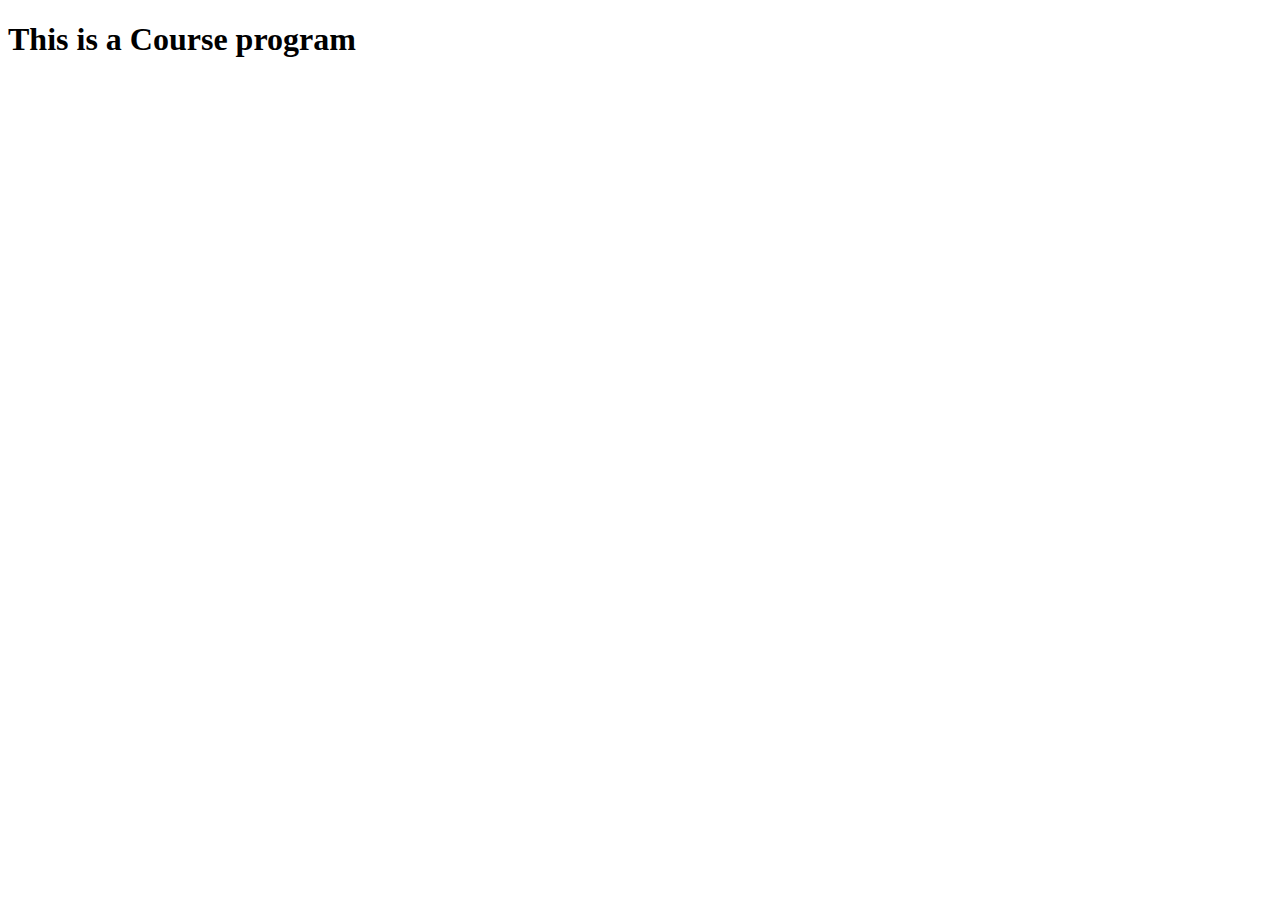
<file: course/index.html>
<!DOCTYPE html>
<html lang="en">
<head>
    <meta charset="UTF-8">
    <meta http-equiv="X-UA-Compatible" content="IE=edge">
    <meta name="viewport" content="width=device-width, initial-scale=1.0">
    <title>Document</title>
    <script src="script.js"></script>
</head>
<body>
    <h1>This is a Course program</h1>


</body>
</html>
</file>
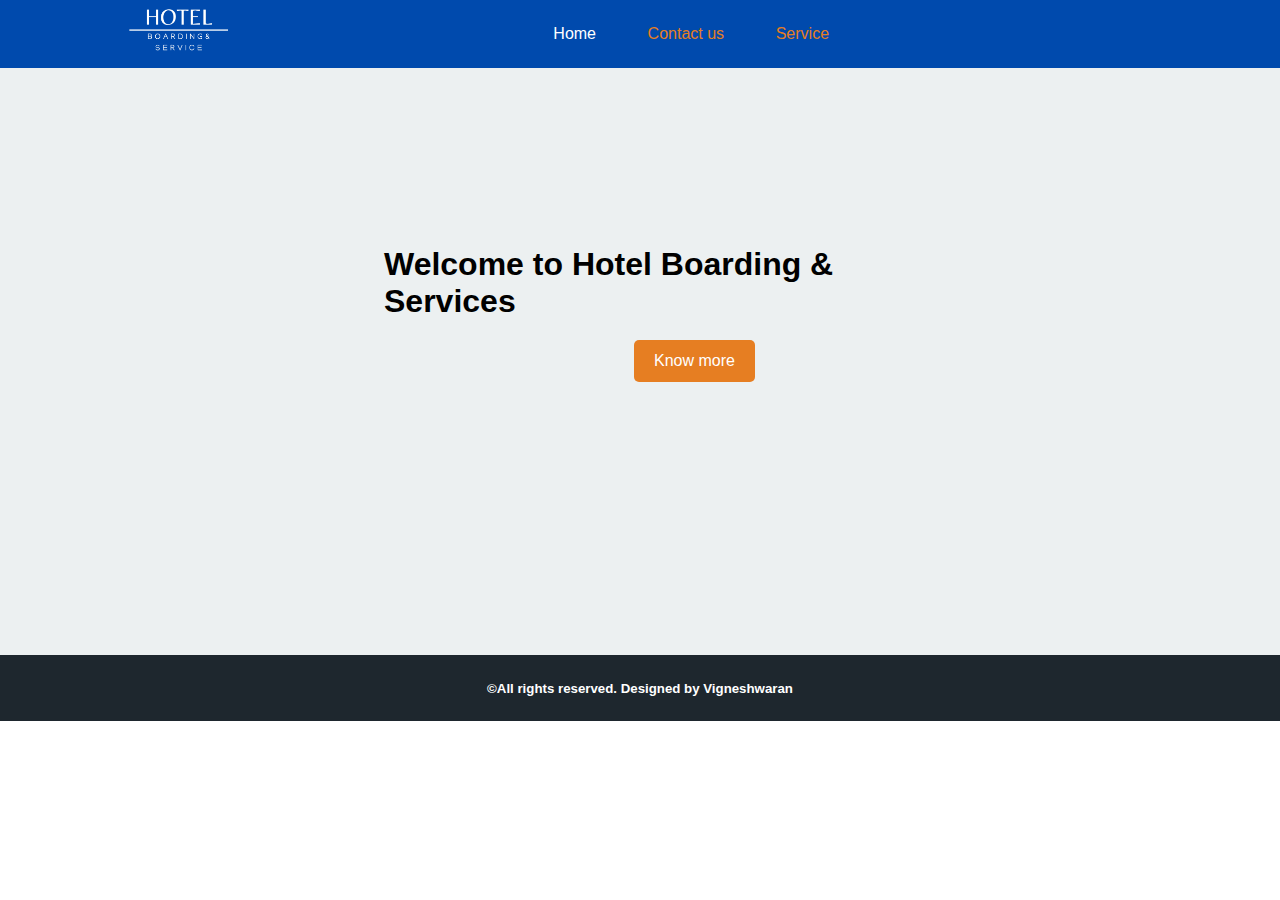
<file: Task1/index.html>
<!DOCTYPE html>
<html lang="en">
<head>
    <meta charset="UTF-8">
    <meta http-equiv="X-UA-Compatible" content="IE=edge">
    <meta name="viewport" content="width=device-width, initial-scale=1.0">
    <title>Hotel</title>
    <link href="style.css" rel="stylesheet" />

</head>
<body>
                            <!-- Navbar starts here -->
        <section class="main-content" style="background-color: #004AAD;">
             <div class="container1">
                <div class="logo">
                    <img src="logo.png" alt="Hotel logo" class="img-responsive" />
                </div>


                <div class="menu text-center">
                   
                    <ul>
                        <li><a href="index.html" style="color:white" >Home</a></li>
                        <li>&nbsp;&nbsp;&nbsp;&nbsp;&nbsp;&nbsp;<a href="contacts.html" >Contact us</a></li>
                        <li>&nbsp;&nbsp;&nbsp;&nbsp;&nbsp;&nbsp;<a href="service.html" >Service</a></li>
                    </ul>


                </div>
             </div>
             <div class="clearfix"></div>
            </div>
        </section>
                                             <!-- Navbar ends here -->

                               <!--  Main section starts here -->
        <section class="main" style="background-color: #ecf0f1">
            <div class="container">
               </div>
               <div class="container">
                 <h1 id="home">Welcome to Hotel Boarding & Services<br>
                    <a href="know-more.html"><button id="btn-1">Know more</button></a>
                 </h1>
            </div>



            <div class="container">
            </div><div class="container">
            </div><div class="container">
            </div><div class="container">
            </div><div class="container">
            </div><div class="container">
            </div><div class="container">
           
            </div>
            <div class="clear-fix"></div>
            </section>

                             <!-- Main section ends here -->

                                      <!-- Footer starts here -->
             <section class="footer text-center text-white" style="background-color: #1e272e;">
                <div class="container"style="padding:2%;">
                    <h5>&copy;All rights reserved. Designed by Vigneshwaran</h5>
                </div>
            </section>
             <!-- Footer ends here -->

                            
    
</body>
</html>
</file>
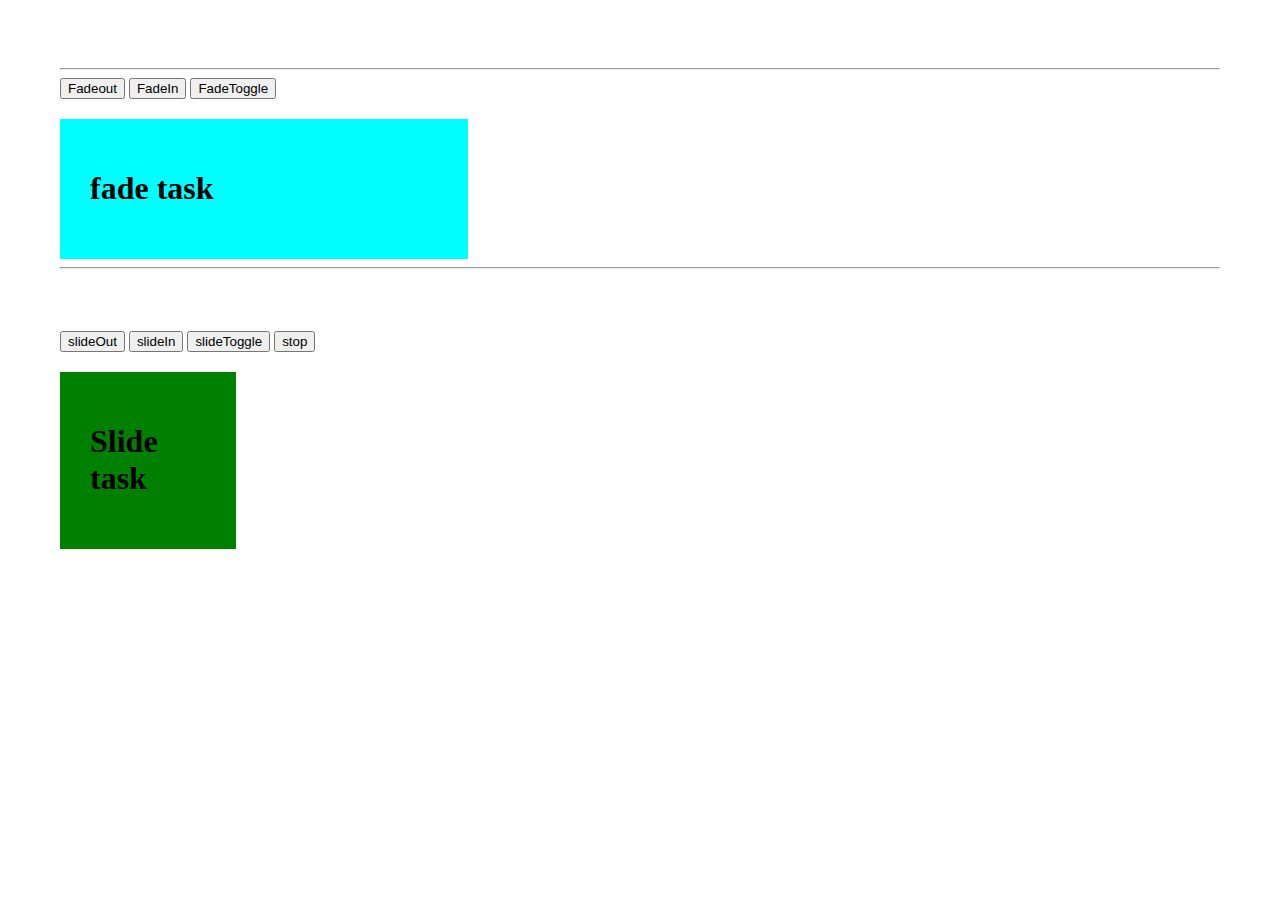
<file: task5.html>
<!DOCTYPE html>
<html lang="en">
<head>
    <meta charset="UTF-8">
    <meta http-equiv="X-UA-Compatible" content="IE=edge">
    <meta name="viewport" content="width=device-width, initial-scale=1.0">
    <title>Document</title>
    <script src="jquery-3.7.0.js"></script>
</head>
<body>
  
    <hr/>
   <button id="fadeOut">Fadeout</button>
   <button id="fadeIn">FadeIn</button>
   <button id="fadeToggle">FadeToggle</button>
   <br/>
   
    <div class="container1">
        <h1>fade task</h1>
    </div>
    <hr/>
<br/>
<br/>
<br/>


    <button id="slideOut">slideOut</button>
   <button id="slideIn">slideIn</button>
   <button id="slideToggle">slideToggle</button>
   <button id="stop">stop</button>

    <div class="container2">
        <h1>Slide task</h1>
    </div>

    






    <script>
            $(document).ready( function)


    </script>
    
   <style>
      body{
        margin: 30px;
        padding:30px;

      }
      .container1{
        margin-top: 20px;
        width:30%;
        padding: 30px;
        background-color: aqua;
        align-items: center;
      }
      .container2{
        margin-top: 20px;
        width:10%;
        padding: 30px;
        background-color:green;
        align-items: center;
      }
   </style>



</body>
</html>
</file>
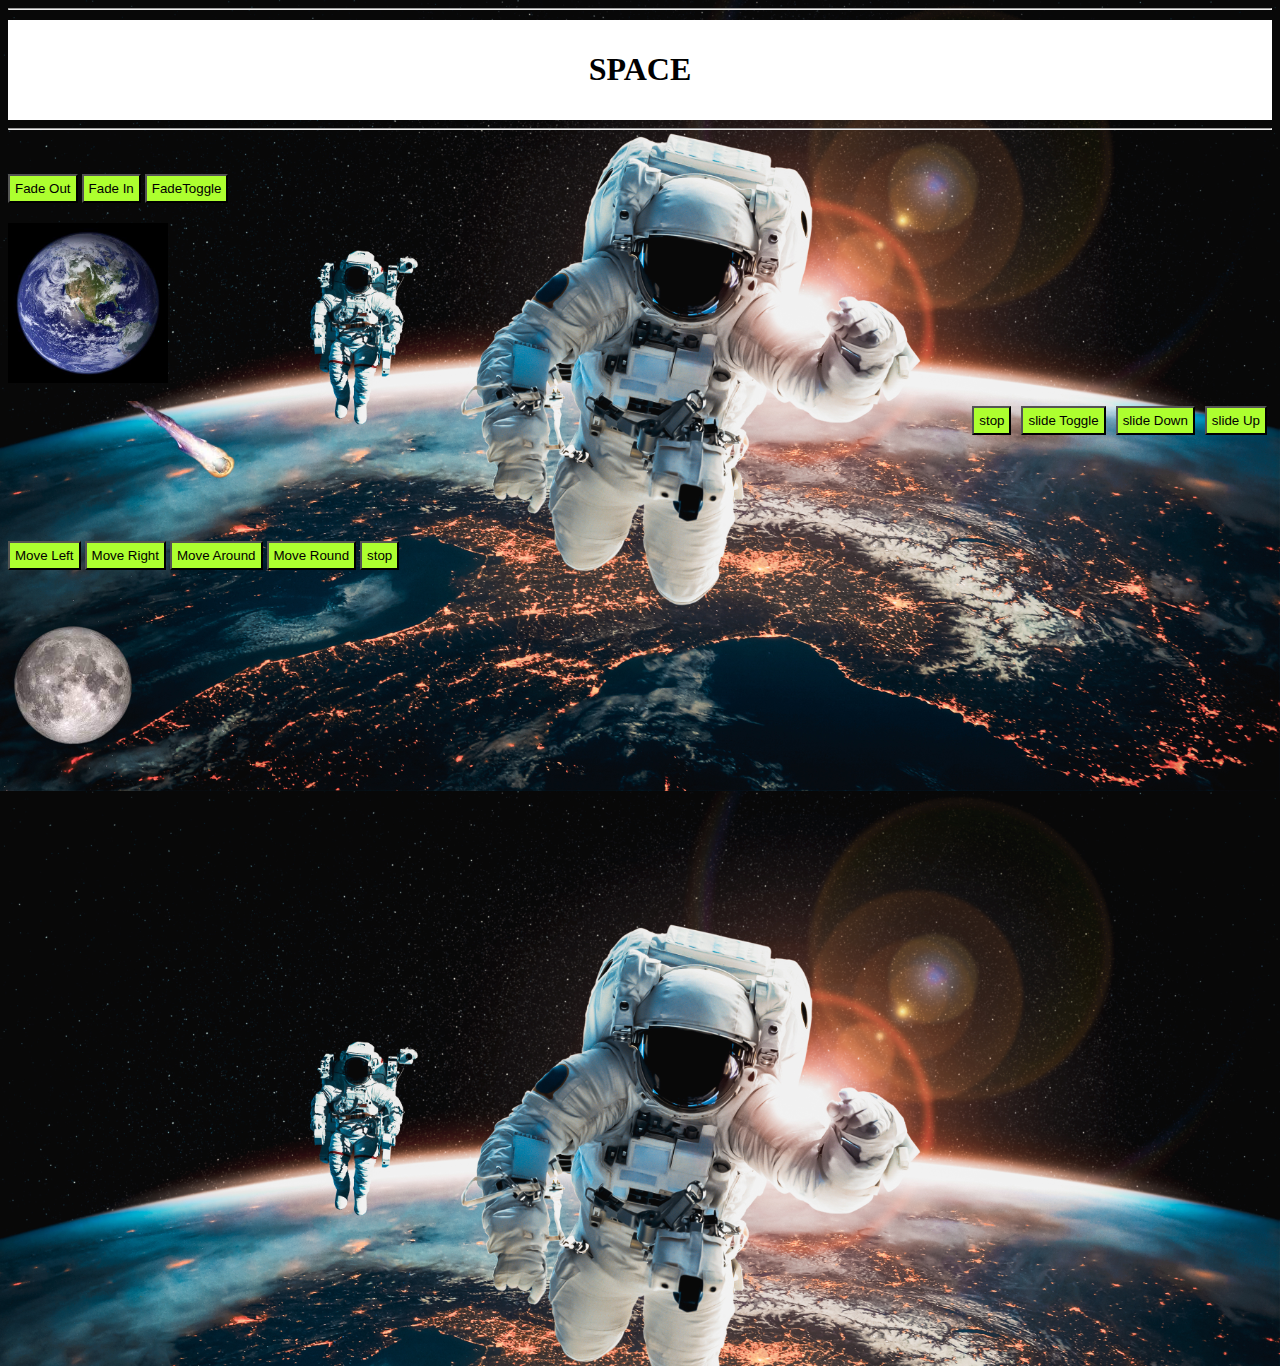
<file: Jquery-task5/task5.html>
<!DOCTYPE html>
<html lang="en">
<head>
    <meta charset="UTF-8">
    <meta http-equiv="X-UA-Compatible" content="IE=edge">
    <meta name="viewport" content="width=device-width, initial-scale=1.0">
    <title>Document</title>
    <script src="jquery-3.7.0.js"></script>
</head>
<body style="min-height: 150vh; background-image: url(img/astronaut-spaceman-do-spacewalk.jpg); background-size: contain;
">
  <hr/> 
  <div class="container">
    <h1>SPACE</h1>

</div>
<hr/> 
  
  <br>
  <br>
   <button id="fade-Out">Fade Out</button>
   <button id="fade-In">Fade In</button>
   <button id="fade-Toggle">FadeToggle</button>
   <br/>
   
    <div class="container1">
    
    </div>
   
<br/>



    <button id="slide-Up" class="right">slide Up</button>
   <button id="slide-Down" class="right">slide Down</button>
   <button id="slide-Toggle" class="right">slide Toggle</button>
   <button id="stop" class="right">stop</button>
   
   <div class="container2">
  </div>
    


    <button id="move-Left">Move Left</button>
   <button id="move-Right">Move Right</button>
   <button id="move-Around">Move Around</button>
   <button id="move-Round">Move Round</button>
   <button id="stop1">stop</button>

   <div class="container3">
</div>






    <script>

                      // container 1

            $(document).ready(function(){
              

              // fade out
              $('#fade-Out').click(function(){
                $('.container1').fadeOut(1000);
              });

              //fade in
              $('#fade-In').click(function(){
                $('.container1').fadeIn();
              });

              //fade toggle
              $('#fade-Toggle').click(function(){
                $('.container1').fadeToggle(1000);
              });


                       // container 2

              //slide up
              $('#slide-Up').click(function(){
                $('.container2').slideUp(1000);
              });

              //slide down
              $('#slide-Down').click(function(){
                $('.container2').slideDown(1000);
              });

              //slide Toggle
              $('#slide-Toggle').click(function(){
                $('.container2').slideToggle(3000);
              });

              //stop
              $('#stop').click(function(){
                $('.container2').stop();
              });
              

                     //container 3

           
              //move right
             $('#move-Right').click(function(){
                    $('.container3').animate({
                         left: 500
                      });
             });

              //move left
              $('#move-Left').click(function(){
                    $('.container3').animate(
                      {
                         left: 0
                      });
             });

              //move around
              $('#move-Around').click(function(){

                var move_things = $('.container3');
                
                move_things.animate(
                  {
                    left:300,
                   
                  });

                move_things.animate(
                  {
                   
                    top:150
                  });
                
                  move_things.animate(
                  {
                   left:0,
                    top:150
                  });

                  move_things.animate(
                  {
                   left:0,
                    top:0
                  });
             });


            });

            // rotate like a planet 

            $(document).ready(function() {
              $('#move-Round').click(function(){
                 animateCircle();
              });

              //stop
              $('#stop1').click(function(){
                $('.container3').stop();
              });
              
         });     

       var phi = 0;     
       var int = 2 * (Math.PI) / 1000;     

       function animateCircle() {     

        phi = (phi >= 2 * (Math.PI)) ? 0 : (phi + int);     

        var $m = 350 - 150 * Math.cos(phi);     

        var $n = 200 - 150 * Math.sin(phi);     

        $(".container3").animate({
            marginLeft: $m + 'px',
            marginTop: $n + 'px'
        }, 1, animateCircle);     

    }


    </script>
    
   <style>
      /* body{
        margin: 30px;
        padding:30px;

      } */

      .container{
        margin-top: 10px;
        padding: 10px;
        color:black;
        background-color: white;
        text-align: center;

      }
      .container1{
        margin-top: 20px;
        width:30%;
        padding: 30px;
        height: 100px;
        background-image: url(img/earth.jpg);
        background-repeat: no-repeat;
         background-size: contain;

        align-items: center;
      }

      .container2{
        margin-bottom: 20px;
        margin-left: 80px;
        width:30%;
        padding: 30px;
        height: 60px;
        background-image: url(img/moon.png);
        background-repeat: no-repeat;
         background-size: contain;

      }

      button{
       padding: 5px;
       color: black;
       background-color: greenyellow;
      }
      .right{
        margin: 5px;
        float:right;
        
      }

      .container3{
        margin-top: 50px;
        width:30%;
        padding: 30px;
        height: 70px;
        background-image: url(img/noon_12.png);
        background-repeat: no-repeat;
         background-size: contain;
       
       
			position:relative;
        padding: 30px;
      }
      </style>



</body>
</html>
</file>
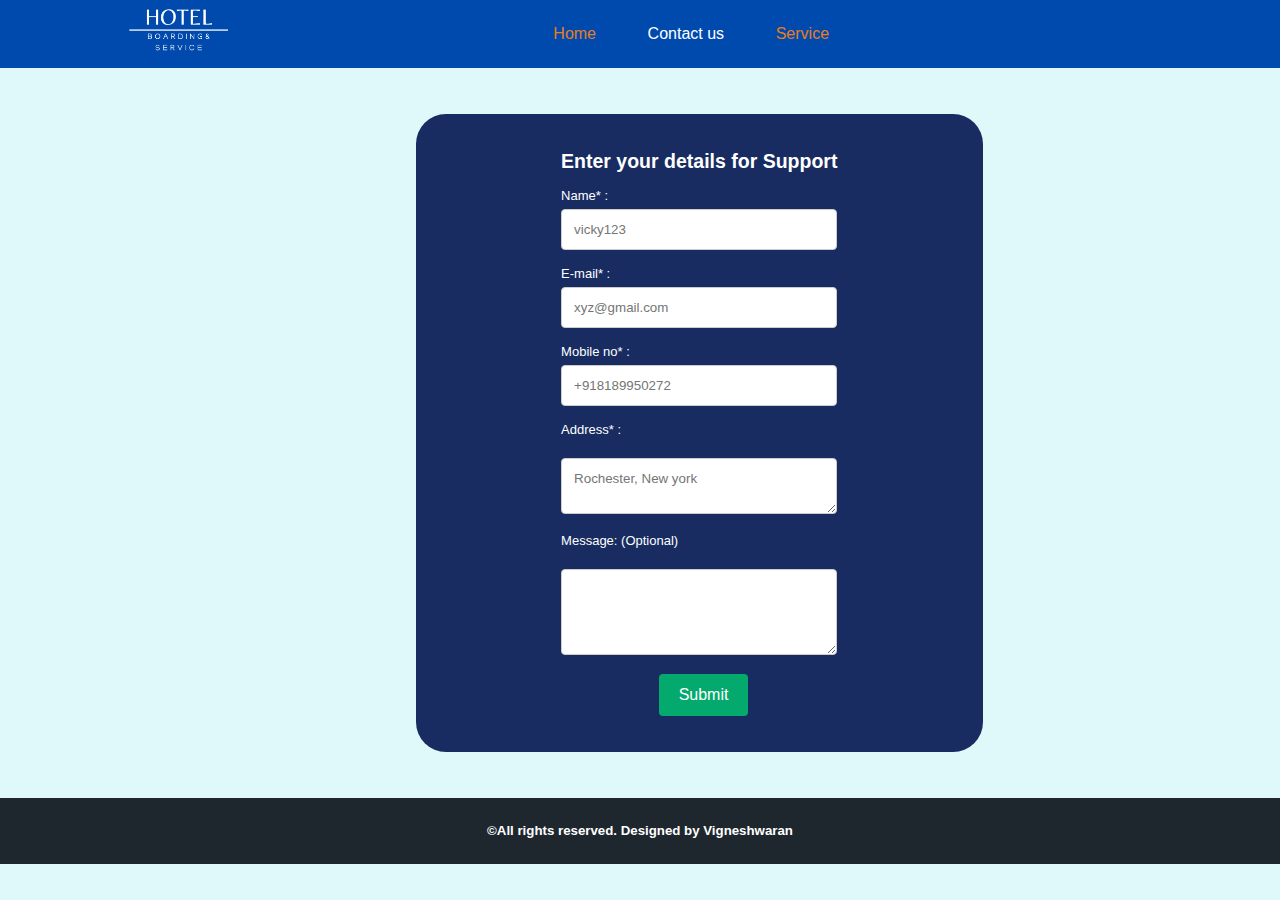
<file: Task1/contacts.html>
<!DOCTYPE html>
<html lang="en">
<head>
    <meta charset="UTF-8">
    <meta http-equiv="X-UA-Compatible" content="IE=edge">
    <meta name="viewport" content="width=device-width, initial-scale=1.0">
    <title>Hotel</title>
    <link href="style.css" rel="stylesheet" />

</head>
<body style="background-color: #dff9fb;">
                            <!-- Navbar starts here -->
        <section class="main-content" style="background-color: #004AAD;">
             <div class="container1">
                <div class="logo">
                    <img src="logo.png" alt="Hotel logo" class="img-responsive" />
                </div>


                <div class="menu text-center">
                   
                    <ul>
                        <li><a href="index.html" >Home</a></li>
                        <li>&nbsp;&nbsp;&nbsp;&nbsp;&nbsp;&nbsp;<a href="contacts.html"style="color:white" >Contact us</a></li>
                        <li>&nbsp;&nbsp;&nbsp;&nbsp;&nbsp;&nbsp;<a href="service.html" >Service</a></li>
                    </ul>


                </div>
             </div>
             <div class="clearfix"></div>
            </div>
        </section>
                                             <!-- Navbar ends here -->

                                           
                                             <!-- Main section starts here -->
                                             <section Style="margin-left: 370px;margin-top: 0px; ">
                                                <div class="card text-white text-size">
                                                <form method="post" action="msg.html" >
                                                    <h2 >Enter your details for Support</h2><br>
                                                    <div class="main" >
                                                    <label>Name* : </label>&nbsp;&nbsp;&nbsp;&nbsp;&nbsp;&nbsp;<br>
                                                    <input type="text" placeholder="vicky123" required><br>
                                                    <label>E-mail* : </label>&nbsp;&nbsp;&nbsp;&nbsp;&nbsp;&nbsp;<br>
                                                    <input type="email" placeholder="xyz@gmail.com" required><br>
                                                    <label>Mobile no* : </label>&nbsp;<br>
                                                    <input type="number" placeholder="+918189950272" required><br>
                                                    <label>Address* : </label><br>&nbsp;&nbsp;&nbsp;&nbsp;&nbsp;&nbsp;&nbsp;&nbsp;&nbsp;&nbsp;&nbsp;&nbsp;&nbsp;&nbsp;&nbsp;&nbsp;&nbsp;&nbsp;&nbsp;<br>
                                                    <textarea placeholder="Rochester, New york " rows="2"></textarea><br>
                                                    <label>Message: (Optional)</label><br>&nbsp;&nbsp;&nbsp;&nbsp;&nbsp;&nbsp;&nbsp;&nbsp;&nbsp;&nbsp;&nbsp;&nbsp;&nbsp;&nbsp;&nbsp;&nbsp;&nbsp;&nbsp;&nbsp;<br>
                                                    <textarea placeholder=""  rows="4"></textarea><br>
                                                    
                                                    &nbsp;&nbsp;&nbsp;&nbsp;&nbsp;&nbsp;&nbsp;&nbsp;&nbsp;&nbsp;&nbsp;&nbsp;&nbsp;&nbsp;&nbsp;&nbsp;&nbsp;&nbsp;&nbsp;&nbsp;&nbsp;&nbsp;&nbsp;&nbsp;&nbsp;&nbsp;
                                                     <input type="submit" id="btn-2" Value="Submit">
                                                    </div>
                                                
                                                </form>
                                            </div>
                                                <div class="clear-fix"></div>

                                            </section>
                                             <!-- Main section ends here -->

                                              <!-- Footer starts here -->
                                             <section class="footer text-center text-white" style="background-color: #1e272e;">
                                                <div class="container"style="padding:2%;">
                                                    <h5>&copy;All rights reserved. Designed by Vigneshwaran</h5>
                                                </div>
                                            </section>
                                             <!-- Footer ends here -->
</body>
</html>
</file>
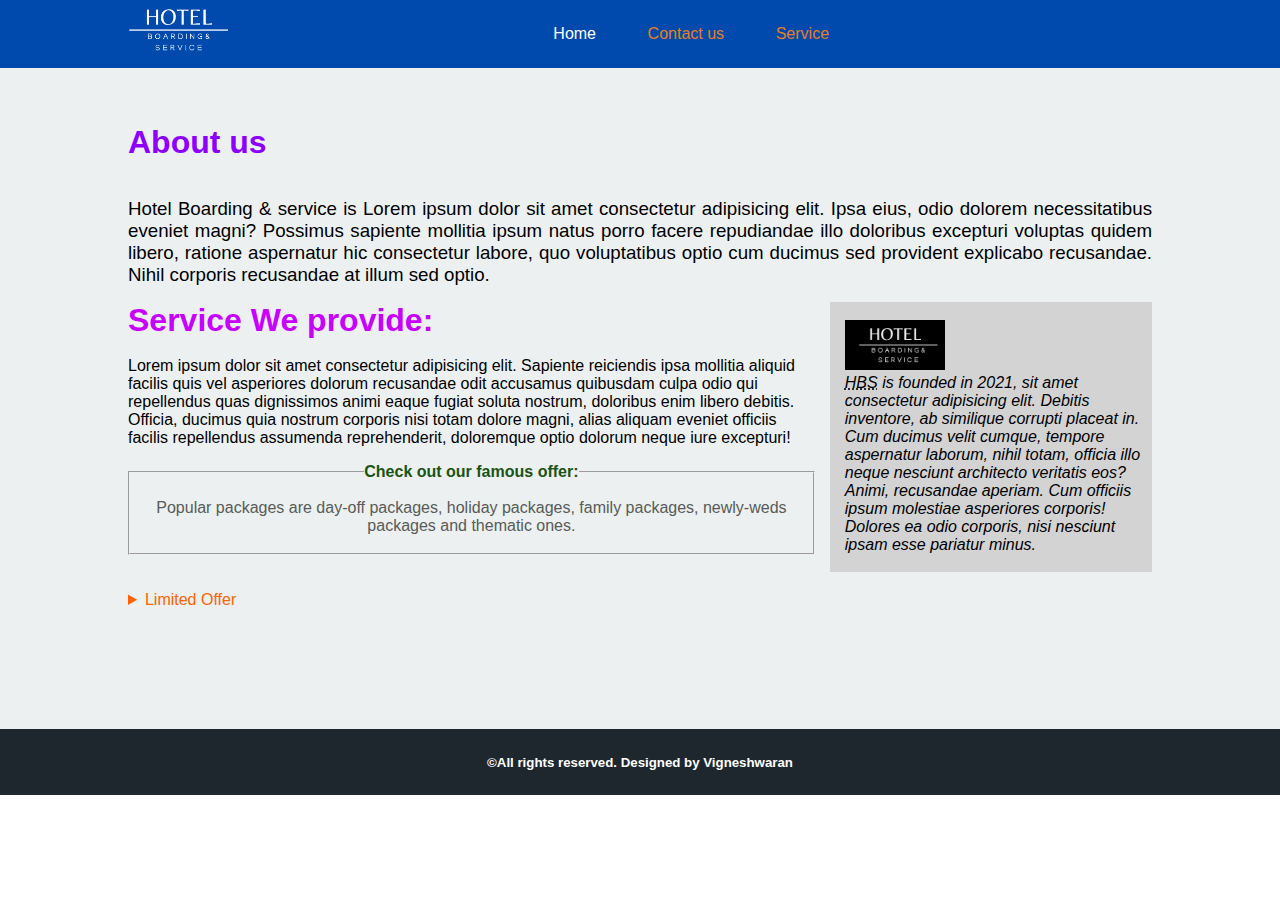
<file: Task1/know-more.html>
<!DOCTYPE html>
<html lang="en">
<head>
    <meta charset="UTF-8">
    <meta http-equiv="X-UA-Compatible" content="IE=edge">
    <meta name="viewport" content="width=device-width, initial-scale=1.0">
    <title>Hotel</title>
    <link href="style.css" rel="stylesheet" />

</head>
<body>
                            <!-- Navbar starts here -->
        <section class="main-content" style="background-color: #004AAD;">
             <div class="container1">
                <div class="logo">
                    <img src="logo.png" alt="Hotel logo" class="img-responsive" />
                </div>


                <div class="menu text-center">
                   
                    <ul>
                        <li><a href="index.html" style="color:white" >Home</a></li>
                        <li>&nbsp;&nbsp;&nbsp;&nbsp;&nbsp;&nbsp;<a href="contacts.html" >Contact us</a></li>
                        <li>&nbsp;&nbsp;&nbsp;&nbsp;&nbsp;&nbsp;<a href="service.html" >Service</a></li>
                    </ul>


                </div>
             </div>
             <div class="clearfix"></div>
            </div>
        </section>
                                             <!-- Navbar ends here -->

                               <!--  Main section starts here -->
        <section class="main" style="background-color: #ecf0f1">
            <div class="container">
               </div> </div><div class="container">
            </div><div class="container"></div>
               <div class="container">
                 <h1 class="text-left" style="color: #8c00ff;">About us<br><br>
                    
                 </h1>
                 <h3 style="font-weight: 100; text-align: justify;"><strong>Hotel Boarding & service</strong> is Lorem ipsum dolor sit amet consectetur adipisicing elit. Ipsa eius, odio dolorem necessitatibus eveniet magni? Possimus sapiente mollitia ipsum natus porro facere repudiandae illo doloribus excepturi voluptas quidem libero, ratione aspernatur hic consectetur labore, quo voluptatibus optio cum ducimus sed provident explicabo recusandae. Nihil corporis recusandae at illum sed optio.</h3>
            </div>
            <div class="container">
                <article>
                   
                    <aside><br>
                        <img src="new.png" width="100px" />
                        <p><abbr title="Hotel Boarding & Service">HBS</abbr> is founded in 2021, sit amet consectetur adipisicing elit. Debitis inventore, ab similique corrupti placeat in. Cum ducimus velit cumque, tempore aspernatur laborum, nihil totam, officia illo neque nesciunt architecto veritatis eos? Animi, recusandae aperiam. Cum officiis ipsum molestiae asperiores corporis! Dolores ea odio corporis, nisi nesciunt ipsam esse pariatur minus.</p>
                    <br>
                    </aside>

                    <h1 class="text-left" style="color: #c800ff; text-align: justify;">Service We provide:</h1><br>
                    <blockquote>
                        Lorem ipsum dolor sit amet consectetur adipisicing elit. Sapiente reiciendis ipsa mollitia aliquid facilis quis vel asperiores dolorum recusandae odit accusamus quibusdam culpa odio qui repellendus quas dignissimos animi eaque fugiat soluta nostrum, doloribus enim libero debitis. Officia, ducimus quia nostrum corporis nisi totam dolore magni, alias aliquam eveniet officiis facilis repellendus assumenda reprehenderit, doloremque optio dolorum neque iure excepturi!
                    </blockquote>
                </article>
           
            </div>
            <div class="container" >
                    <fieldset>

                    <legend style="text-align: center; color: rgb(26, 84, 18); font-weight: bolder;" >Check out our famous offer:</legend><br>
                    <blockquote style="text-align: center; color: #585b57;">
                        Popular packages are day-off packages, holiday packages, family packages, newly-weds packages and thematic ones.
                    </blockquote>
                   <br>
                </fieldset>
                <br>
                <br>
                <details>
                    <summary style="color:rgb(255, 99, 1);">Limited Offer</summary><br>
                    <p style="margin-left: 30px;">
                          Day-off packages - $400<br>
                          Holiday packages - $500<br>
                          Family packages - $700<br> 
                          Newly-weds packages - $250<br>
                          Thematic ones - $1000</p>
                  </details>
           
            </div>


              
            <div class="container">
            </div><div class="container">
            </div><div class="container">
            </div><div class="container">
            </div><div class="container">
            </div><div class="container">
            </div><div class="container">
            </div>
            <div class="clear-fix"></div>
            </section>

                             <!-- Main section ends here -->

                                      <!-- Footer starts here -->
             <section class="footer text-center text-white" style="background-color: #1e272e;">
                <div class="container"style="padding:2%;">
                    <h5>&copy;All rights reserved. Designed by Vigneshwaran</h5>
                </div>
            </section>
             <!-- Footer ends here -->

                            
    
</body>
</html>
</file>
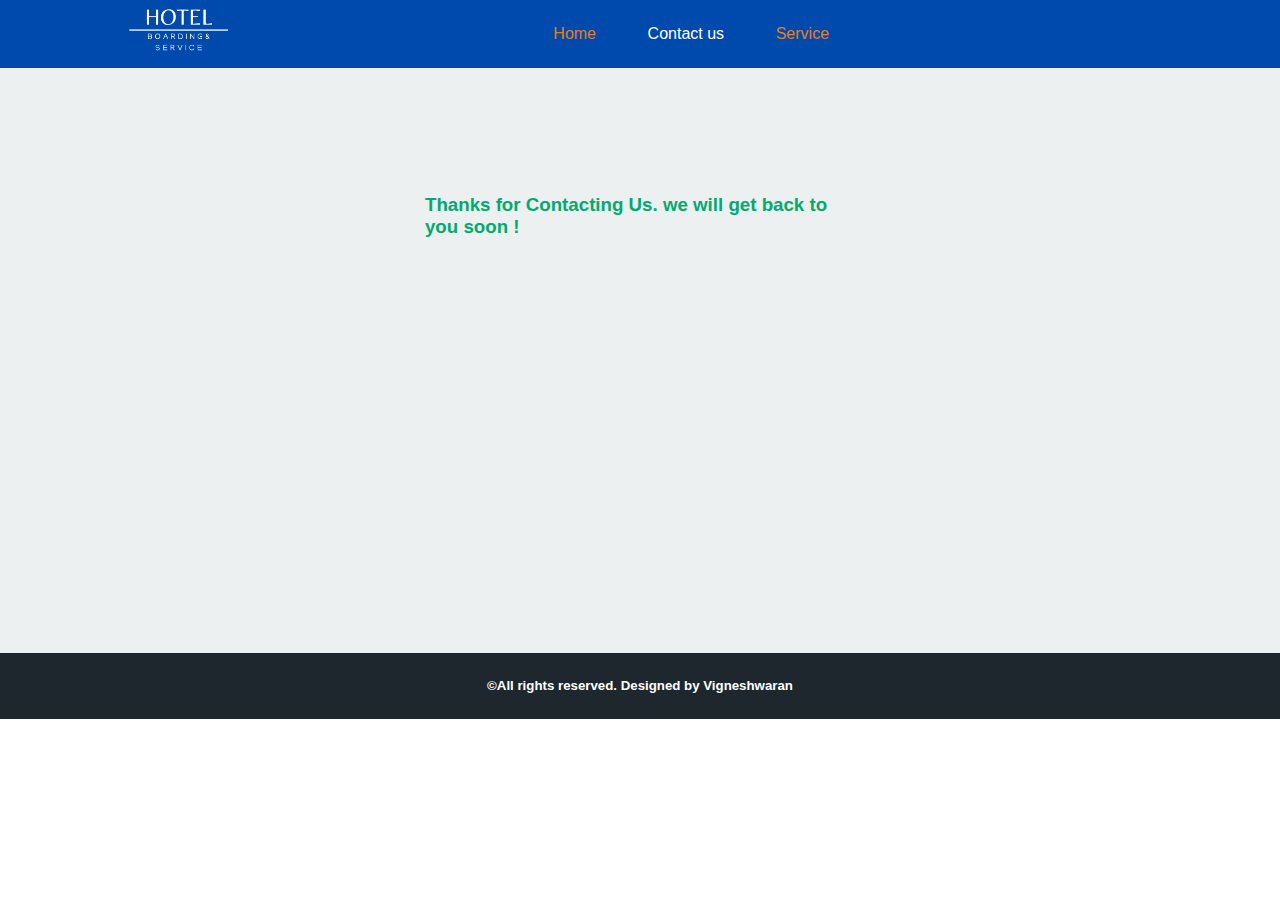
<file: Task1/msg.html>
<!DOCTYPE html>
<html lang="en">
<head>
    <meta charset="UTF-8">
    <meta http-equiv="X-UA-Compatible" content="IE=edge">
    <meta name="viewport" content="width=device-width, initial-scale=1.0">
    <title>Hotel</title>
    <link href="style.css" rel="stylesheet" />

</head>
<body>
                            <!-- Navbar starts here -->
        <section class="main-content" style="background-color: #004AAD;">
             <div class="container1">
                <div class="logo">
                    <img src="logo.png" alt="Hotel logo" class="img-responsive" />
                </div>


                <div class="menu text-center">
                   
                    <ul>
                        <li><a href="index.html" >Home</a></li>
                        <li>&nbsp;&nbsp;&nbsp;&nbsp;&nbsp;&nbsp;<a href="contacts.html" style="color:white"  >Contact us</a></li>
                        <li>&nbsp;&nbsp;&nbsp;&nbsp;&nbsp;&nbsp;<a href="service.html" >Service</a></li>
                    </ul>


                </div>
             </div>
             <div class="clearfix"></div>
            </div>
        </section>
                                             <!-- Navbar ends here -->

                               <!--  Main section starts here -->
        <section class="main" style="background-color: #ecf0f1">
            <div class="container">
               </div>
               <div class="container">
                 <h3 id="home1">Thanks for Contacting Us. we will get back to you soon !</h3>
            </div>



            <div class="container">
            </div><div class="container">
            </div><div class="container">
            </div><div class="container">
            </div><div class="container">
            </div><div class="container">
            </div><div class="container">
            </div><div class="container">
            </div><div class="container">
            </div><div class="container">
            </div><div class="container">
            </div><div class="container">   </div><div class="container">
            </div><div class="container">
            </div><div class="container">
            </div><div class="container">
            </div><div class="container">   </div><div class="container">
            </div><div class="container">
           
            </div>
            <div class="clear-fix"></div>
            </section>

                             <!-- Main section ends here -->

                               <!-- Footer starts here -->
             <section class="footer text-center text-white" style="background-color: #1e272e;">
                <div class="container"style="padding:2%;">
                    <h5>&copy;All rights reserved. Designed by Vigneshwaran</h5>
                </div>
            </section>
                                <!-- Footer ends here -->

                            
    
</body>
</html>









<!DOCTYPE html>
<html lang="en">
<head>
    <meta charset="UTF-8">
    <meta http-equiv="X-UA-Compatible" content="IE=edge">
    <meta name="viewport" content="width=device-width, initial-scale=1.0">
    <title>Document</title>
</head>
<body>
  
</body>
</html>
</file>
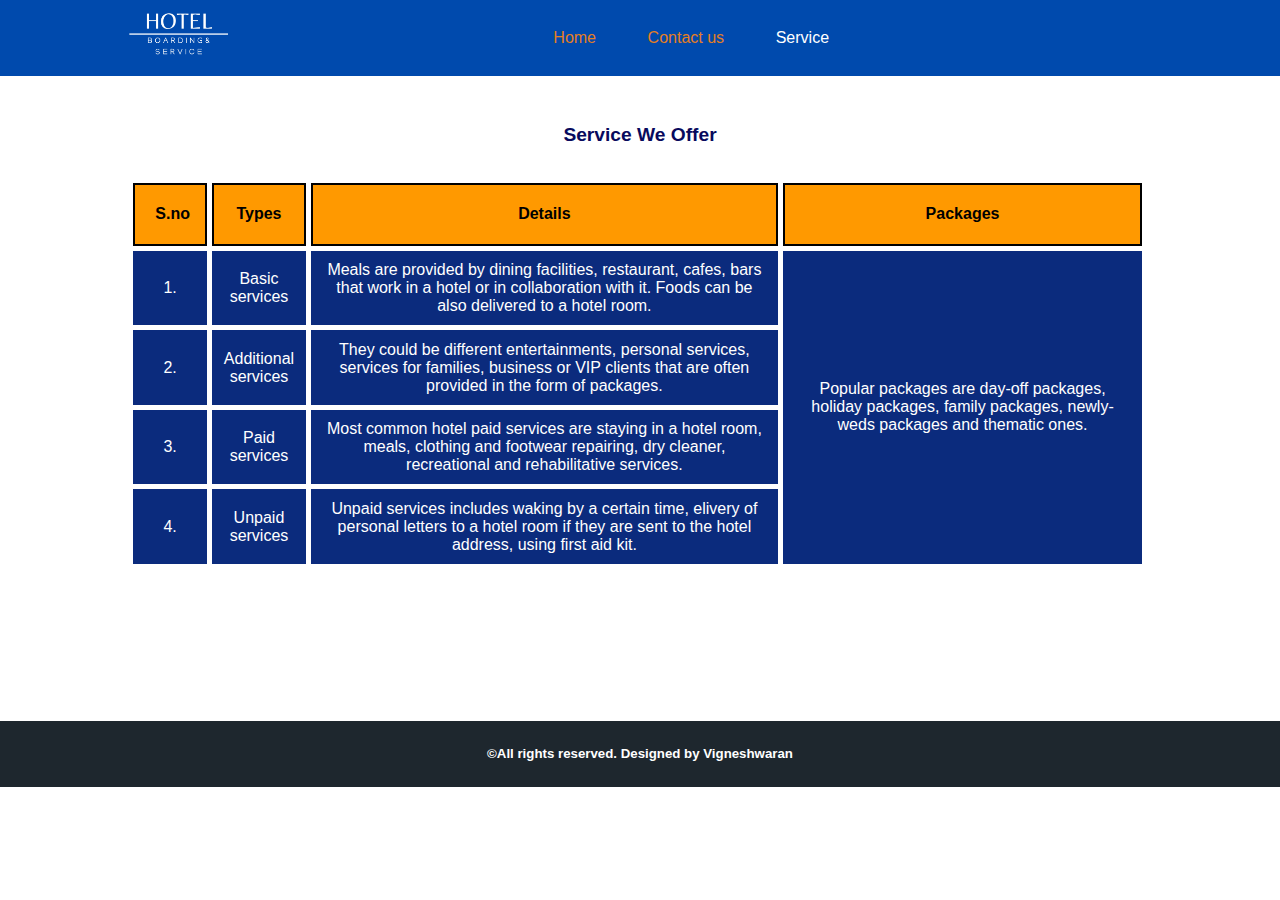
<file: Task1/service.html>
<!DOCTYPE html>
<html lang="en">
<head>
    <meta charset="UTF-8">
    <meta http-equiv="X-UA-Compatible" content="IE=edge">
    <meta name="viewport" content="width=device-width, initial-scale=1.0">
    <title>Hotel</title>
    <link href="style.css" rel="stylesheet" />

</head>
<body>
                            <!-- Navbar starts here -->
        <section class="Navbar" style="background-color: #004AAD;">
             <div class="container">
                <div class="logo">
                    <img src="logo.png" alt="Hotel logo" class="img-responsive" />
                </div>


                <div class="menu text-center">
                   
                    <ul>
                        <li><a href="index.html" >Home</a></li>
                        <li>&nbsp;&nbsp;&nbsp;&nbsp;&nbsp;&nbsp;<a href="contacts.html" >Contact us</a></li>
                        <li>&nbsp;&nbsp;&nbsp;&nbsp;&nbsp;&nbsp;<a href="service.html" style="color:white" >Service</a></li>
                    </ul>


                </div>
             </div>
             <div class="clearfix"></div>
            </div>
        </section>

                                             <!-- Navbar ends here -->
      <section class="main-content" >
         <div class="container1">
        </div><div class="container">
        </div><div class="container">
        </div><div class="container">
        <h1 class="text-center" style="color:#080a5d; font-size:larger;">Service We Offer</h1>
       
        </div><div class="container">
        </div><div class="container">
       

            <table class="tbl-full" cellspacing="5px" >
                <thead >
                 <tr>
                   <th >S.no&nbsp;&nbsp;&nbsp;&nbsp;&nbsp;&nbsp;&nbsp;&nbsp;</th>
                   <th>Types</th>
                   <th>Details</th>
                   <th>Packages</th>


                 </tr>
                </thead>

                <tbody>
                    <tr>
                        <td>1.</td>
                        <td>Basic services</td>
                        <td>Meals are provided by dining facilities, restaurant, cafes, bars that work in a hotel or in collaboration with it. Foods can be also delivered to a hotel room.</td>
                        <td rowspan="4">Popular packages are day-off packages, holiday packages, family packages, newly-weds packages and thematic ones.</td>
                      </tr>
                      <tr>
                        <td>2.</td>
                        <td>Additional services</td>
                        <td>They could be different entertainments, personal services, services for families, business or VIP clients that are often provided in the form of packages. </td>
                        <td></td>  
                    </tr>
                      <tr>
                        <td>3.</td>
                        <td>Paid services</td>
                        <td>Most common hotel paid services are staying in a hotel room, meals, clothing and footwear repairing, dry cleaner,
                            recreational and rehabilitative services.
                            </td>
                            <td></td>
                      </tr>
                      <tr>
                        <td>4.</td>
                        <td>Unpaid services</td>
                        <td>Unpaid services includes waking by a certain time, elivery of personal letters to a hotel room if they are sent to the hotel address, using first aid kit.
                           </td>
                           <td></td>
                      </tr>


                </tbody>




            </table>




         </div>
         <div class="clear-fix">

         </div>
        </div><div class="container">
        </div><div class="container">
        </div><div class="container"> </div><div class="container">
        </div><div class="container">
        </div><div class="container"> </div><div class="container">
        </div><div class="container">
        </div><div class="container">
         </section>
        


                                          <!-- Footer starts here -->
          <section class="footer text-center text-white" style="background-color: #1e272e;">
             <div class="container"style="padding:2%;">
                 <h5>&copy;All rights reserved. Designed by Vigneshwaran</h5>
             </div>
         </section>
                                          <!-- Footer ends here -->





</body>
</html>
</file>
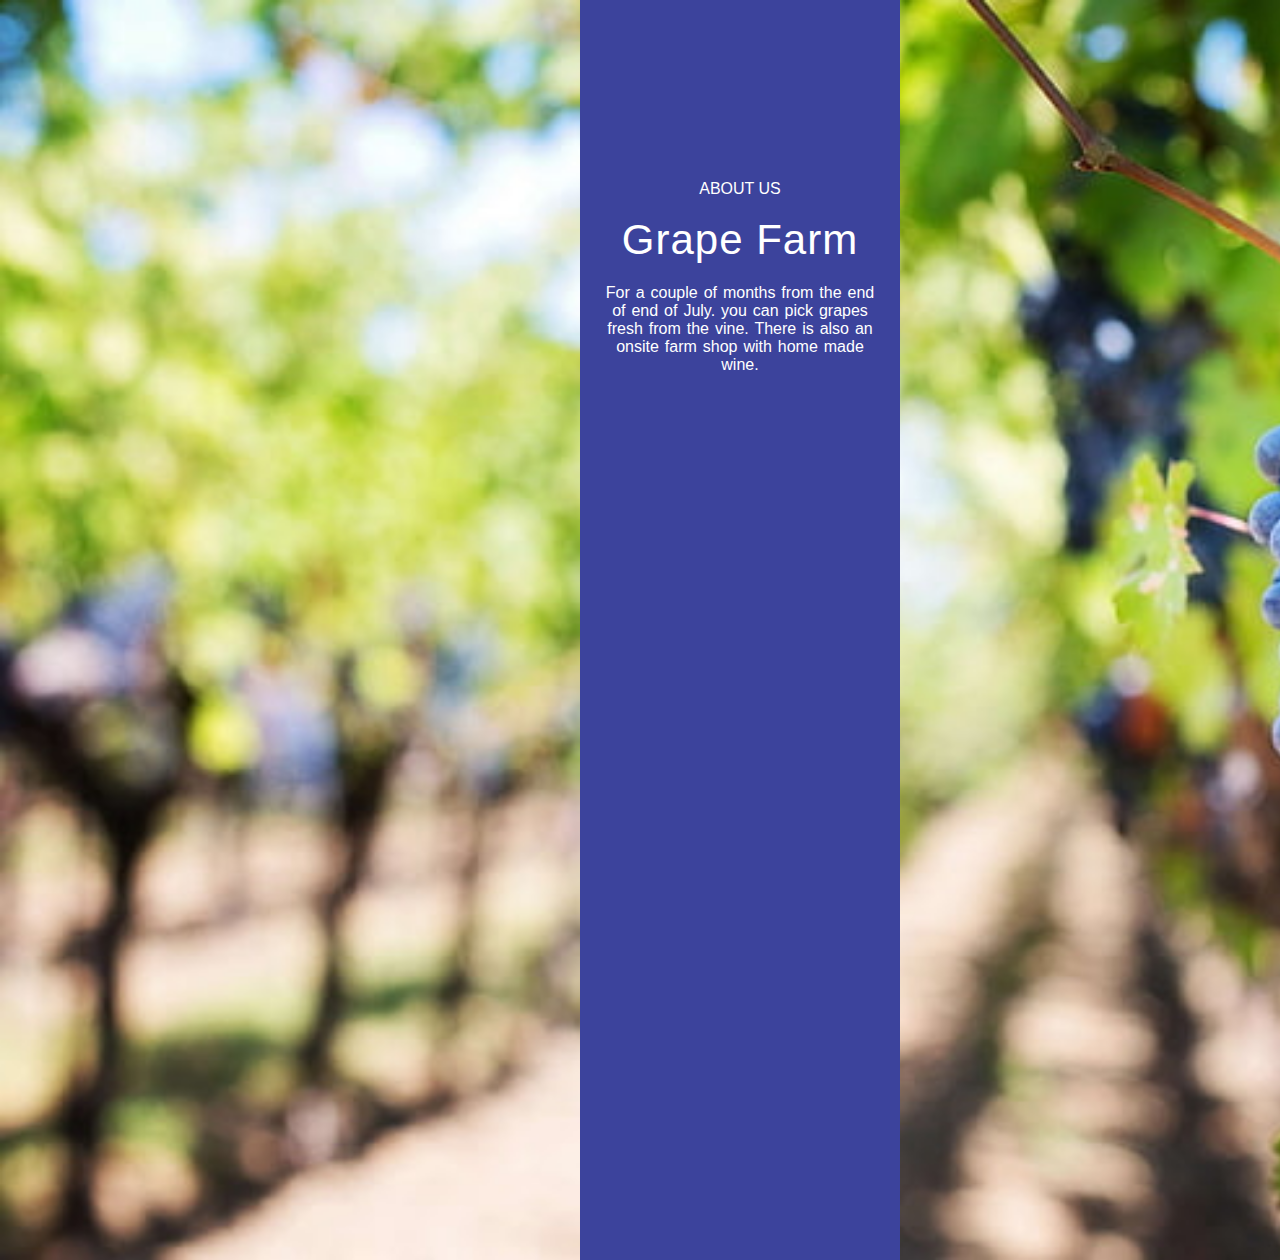
<file: Task2/grape.html>
<!DOCTYPE html>
<html lang="en">
<head>
    <meta charset="UTF-8">
    <meta http-equiv="X-UA-Compatible" content="IE=edge">
    <meta name="viewport" content="width=device-width, initial-scale=1.0">
    <title>Grape Farm</title>
</head>
<body style="text-align: center;  background-image: url(grapes-img.jpg); background-repeat: no-repeat; background-size:cover; ">
<div class="card text-white">
    <p>&nbsp;</p>
    <p>&nbsp;</p>
    <p>&nbsp;</p>
    <p>&nbsp;</p>
    <p>&nbsp;</p>
    <p>&nbsp;</p>
    <p>&nbsp;</p>
    <p>&nbsp;</p>
    <p>&nbsp;</p>
    <p>&nbsp;</p>
  
   
    <p>ABOUT US</p>
    <p>&nbsp;</p>
    <h1  style="font-weight: 500; letter-spacing: 1px; font-size:42px;">Grape Farm</h1>
    

    <p style=" color:white; margin: 20px; word-spacing: 1.5px;">For a couple of months from the end of end of July. you can pick grapes fresh from the vine. There is also an onsite farm shop with home made wine.</p>
</div>

<style>
    .card{
        background-color: #3c439c;
        height:140vh;
        width:25vw;
        margin-left: 580px;
        margin-top: 0;
        font-family: Arial, Helvetica, sans-serif;
       
    }
    .text-white{
        color:white;
    }
    *{
        margin:0 0;
    }
</style>
</body>
</html>
</file>
<file: Task1/style.css>
/* CSS for All Pages */

*{
    margin: 0 0;
    padding:0 0;
    font-family: Arial, Helvetica, sans-serif;
}

.container{
    width:80%;
    padding:0.5rem;
    margin: 0 auto;
}

.container1{
    width:80%;
    padding:0.25rem;
    margin: 0 auto;
}

.logo{
    width:10%;
    float:left;
}

.img-responsive{
    width:100%;
}

.menu{
    line-height:60px;
}

.menu ul{
    list-style-type: none;
}                                            

.menu li{
    display:inline;
    padding:1%
   
    
}                                            

.text-center{
    text-align:center;
}
.text-right{
    text-align:right;
}   
.text-left{
    text-align:left;
} 
.text-white{
    color:white
}  

.text-size{
    font-size:small;
}

a{
    color:#e67e22;
    text-decoration: none;
    font-size: 16px;
}                                            

a:hover{
    color:white;
}

.clearfix{
    clear: both;
    float: none;
}


                                               /*  CSS For Home Page */

#home{
    margin: 15% 25%;
    font-size: xx-large;
}
#home1{
    margin: 10% 29%;
    color: #04AA6D;
  
}

#btn-1{
    margin-top:20px;
    color: white;
    background-color:#e67e22;
    padding: 12px 20px;
    margin-left: 250px;
    font-size: 16px;
    border-radius:5px;
    border: none;
    cursor: pointer;


}
                                               /*  CSS For Contacts Page */

.card{
    background-color:#182C61;
    border-radius:30px;
    padding:4% 16%;    
    width:fit-content;
    margin:5%;

    
}

#btn-2{
    background-color: #04AA6D;
    color: white;
    padding: 12px 20px;
    border: none;
    border-radius: 4px;
    cursor: pointer;
    font-size: 16px;

}

#btn-3{
    background-color:#0074f9;
    color: white;
    padding: 12px 20px;
    border: none;
    border-radius: 4px;
    cursor: pointer;
    font-size: 16px;
    

}



input[type=text],input[type=email],input[type=number], textarea {
    width: 100%;
    padding: 12px;
    border: 1px solid #ccc;
    border-radius: 4px;
    box-sizing: border-box;
    margin-top: 6px;
    margin-bottom: 16px;
    resize: vertical;
  }


                                             /*  CSS For Service Page */

.tbl-full{
    width:100%;
}

table tr  th{
    border:2px solid rgb(0, 0, 0);
    padding:2%;
    color: black;
    font-weight: bold;
    background-color:rgb(255, 153, 0);
}

td{
    text-align: center;
    color:white;
    font-weight: 500;
   background-color:rgb(11, 43, 125);
    padding: 1%;
}
aside {
    width: 30%;
    padding-left: 15px;
    margin-left: 15px;
    float: right;
    font-style: italic;
    background-color: lightgray;
  }
</file>
